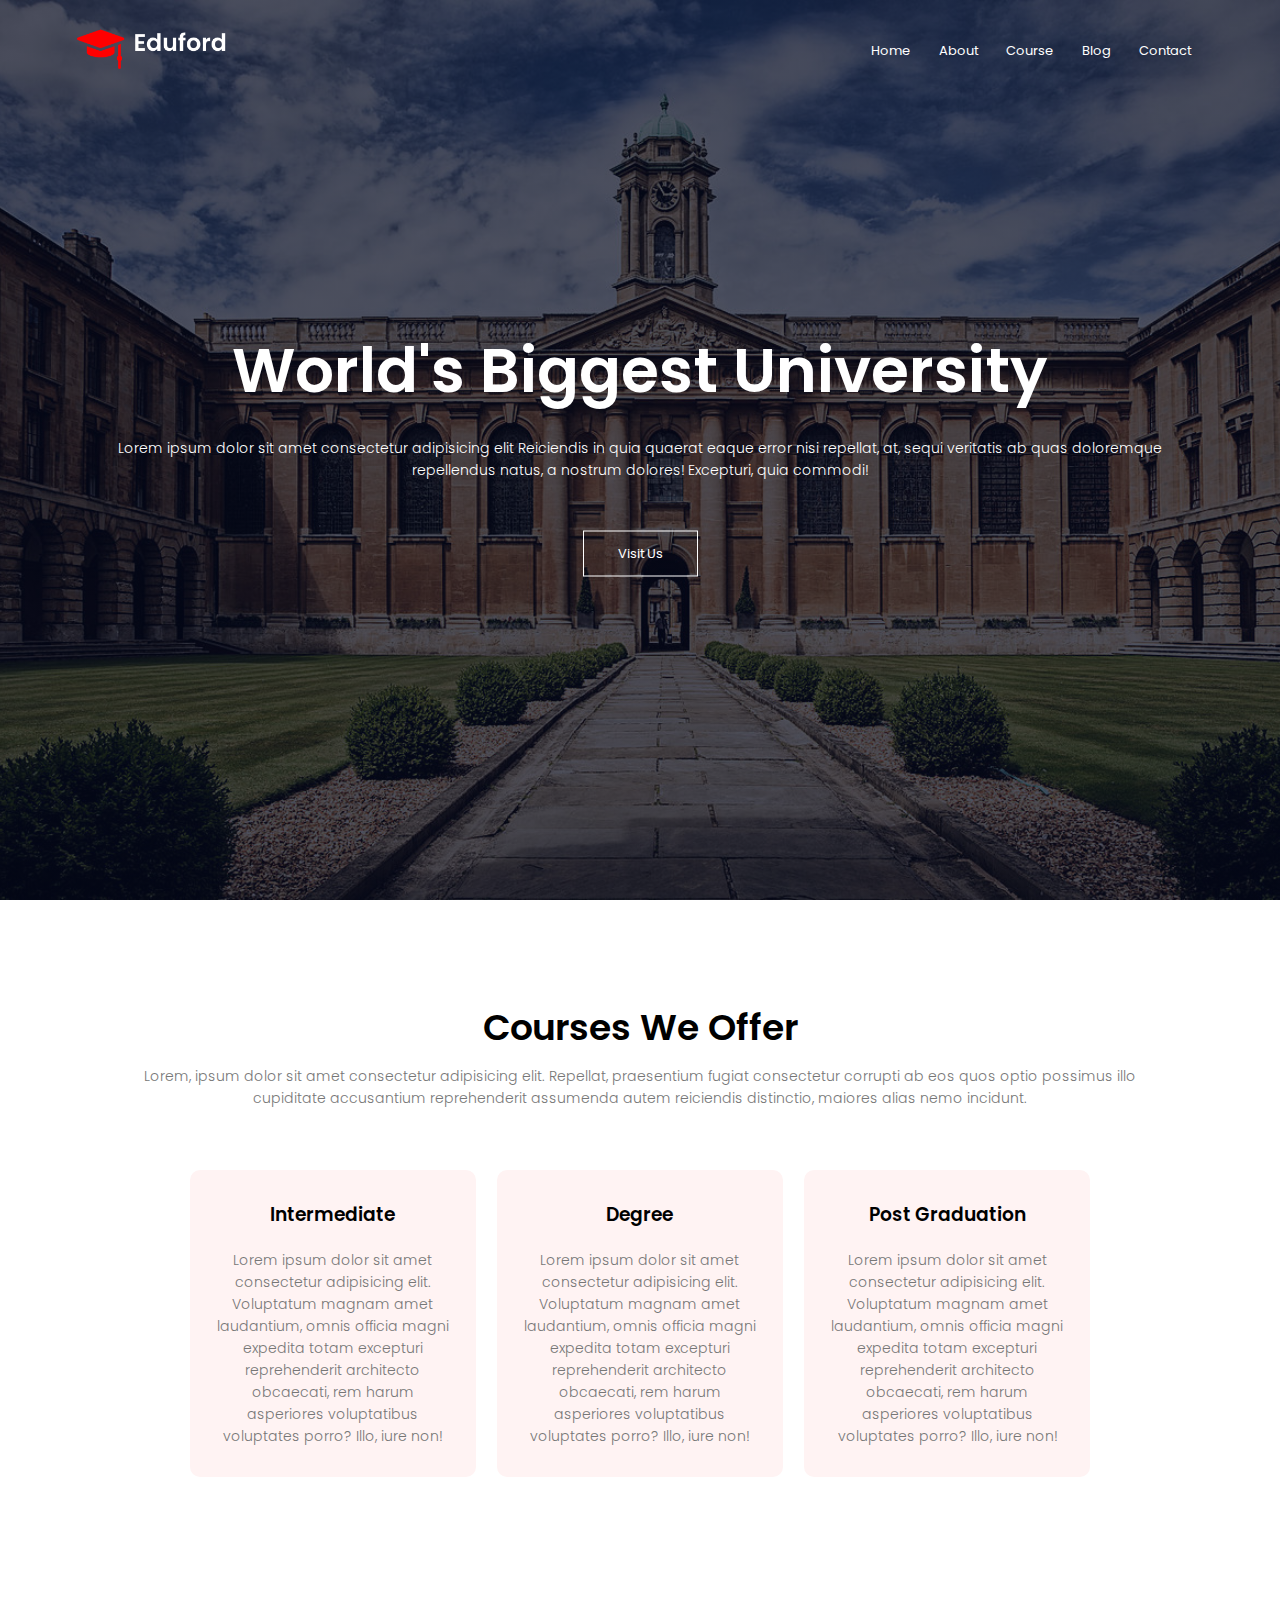
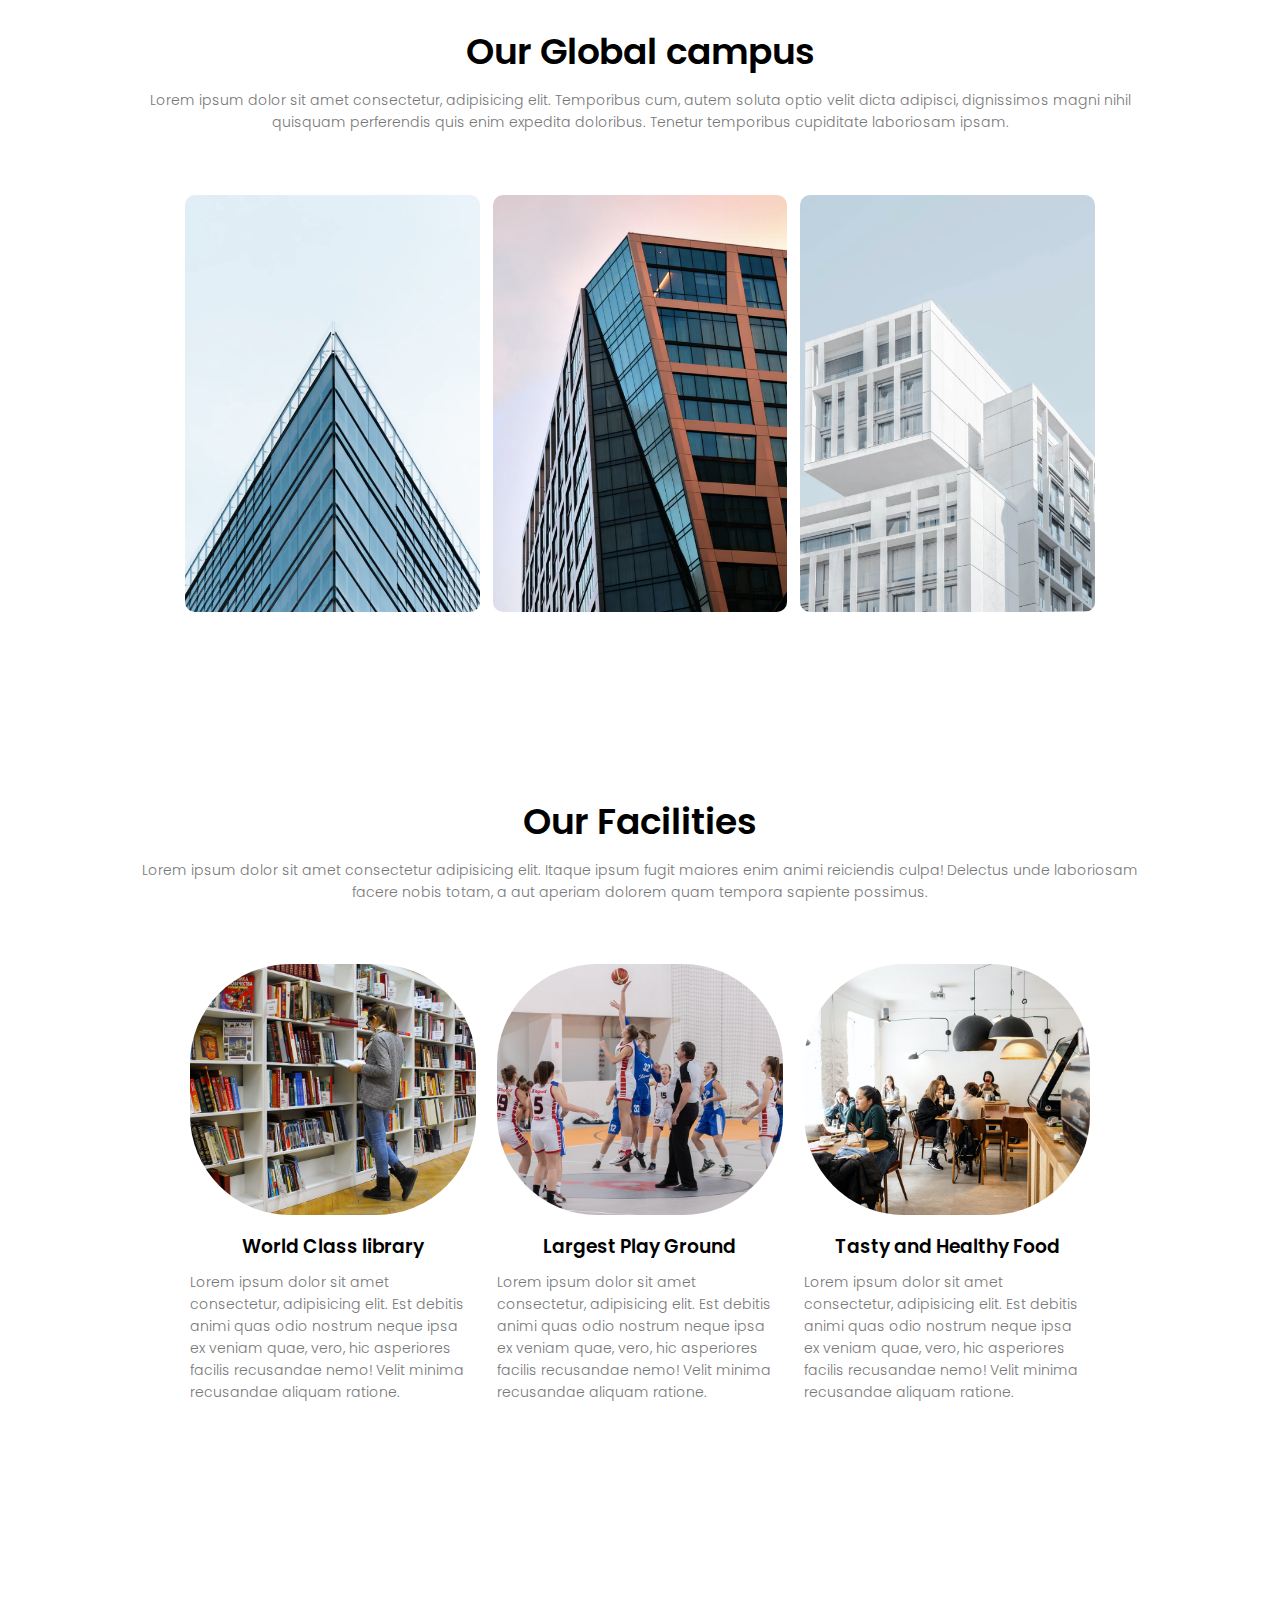
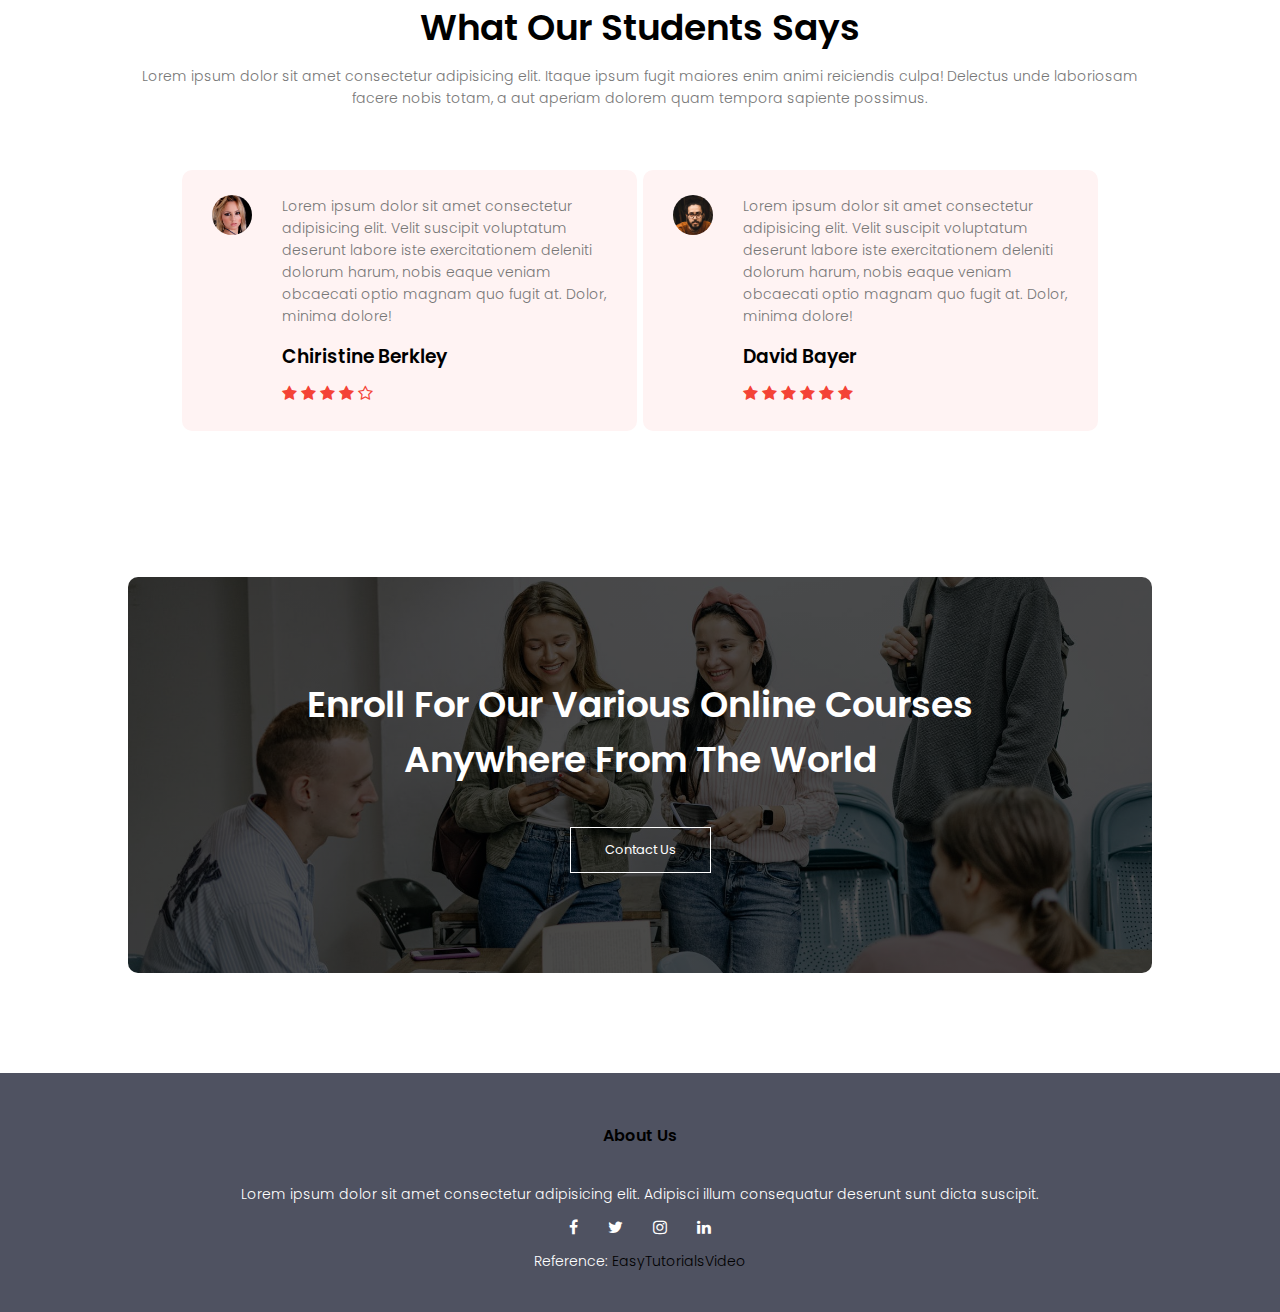
<file: index.html>
<!DOCTYPE html>
<html lang="en">
<head>
    <meta charset="UTF-8">
    <meta http-equiv="X-UA-Compatible" content="IE=edge">
    <meta name="viewport" content="width=device-width, initial-scale=1.0">
    <title>University Website Design</title>
    <link rel="stylesheet" href="style.css">
    <link  rel="preconnect" href="https://fonts.googleapis.com">
<link rel="preconnect" href="https://fonts.gstatic.com" crossorigin>
<link href="https://fonts.googleapis.com/css2?family=Poppins:wght@100;200;300;400;600;700&display=swap" rel="stylesheet">
<link rel="stylesheet" href="https://stackpath.bootstrapcdn.com/font-awesome/4.7.0/css/font-awesome.min.css">
</head>
<body>
    <section class="header">
        <nav>
            <a href="index.html"><img src="eduford_img/logo.png" alt="logo "></a>
            <div class="nav-links" id="navLinks">
                <i class="fa fa-times" onclick="hideMenu()" ></i>
               <ul>
                   <li><a href="#">Home</a></li>
                   <li><a href="about.html">About</a></li>
                   <li><a href="course.html">Course</a></li>
                   <li><a href="">Blog</a></li>
                   <li><a href="">Contact</a></li>
               </ul>
            </div>
            <i class="fa fa-bars" onclick="showMenu()"></i>
        </nav>
        <div class="text-box">
            <h1>World's Biggest University</h1>
            <p>Lorem ipsum dolor sit amet consectetur adipisicing elit Reiciendis in quia quaerat eaque error nisi repellat, at, sequi veritatis ab quas doloremque <br>repellendus natus, a nostrum dolores! Excepturi, quia commodi!</p>
            <a href="" class="hero-btn">Visit Us</a>
        </div>
    </section>

<!--Course-->
<section class="course">
    <h1>Courses We Offer</h1>
    <p>Lorem, ipsum dolor sit amet consectetur adipisicing elit. Repellat, praesentium fugiat consectetur corrupti ab eos quos optio possimus illo cupiditate accusantium reprehenderit assumenda autem reiciendis distinctio, maiores alias nemo incidunt.</p>
    <div class="row">
        <div class="course-col">
            <h3>Intermediate</h3>
            <p>Lorem ipsum dolor sit amet consectetur adipisicing elit. Voluptatum magnam amet laudantium, omnis officia magni expedita totam excepturi reprehenderit architecto obcaecati, rem harum asperiores voluptatibus voluptates porro? Illo, iure non!</p>
        </div>
        <div class="course-col">
            <h3>Degree</h3>
            <p>Lorem ipsum dolor sit amet consectetur adipisicing elit. Voluptatum magnam amet laudantium, omnis officia magni expedita totam excepturi reprehenderit architecto obcaecati, rem harum asperiores voluptatibus voluptates porro? Illo, iure non!</p>
        </div>
        <div class="course-col">
            <h3>Post Graduation</h3>
            <p>Lorem ipsum dolor sit amet consectetur adipisicing elit. Voluptatum magnam amet laudantium, omnis officia magni expedita totam excepturi reprehenderit architecto obcaecati, rem harum asperiores voluptatibus voluptates porro? Illo, iure non!</p>
        </div>
    </div>
</section>
<!-- campus-->

<section class="campus">
    <h1>Our Global campus</h1>
    <p>Lorem ipsum dolor sit amet consectetur, adipisicing elit. Temporibus cum, autem soluta optio velit dicta adipisci, dignissimos magni nihil quisquam perferendis quis enim expedita doloribus. Tenetur temporibus cupiditate laboriosam ipsam.</p>
    <div class="row">
        <div class="campus-col">
            <img src="eduford_img/london.png" alt="london tall buildings">
            <div class="layer">
                <h3>london</h3>
            </div>
        </div>
        <div class="campus-col">
            <img src="eduford_img/newyork.png" alt=" tall buildings">
            <div class="layer">
                <h3>NEW YORK</h3>
            </div>
        </div>
        <div class="campus-col">
            <img src="eduford_img/washington.png" alt=" tall buildings">
            <div class="layer">
                <h3>WASHINGTON</h3>
            </div>
        </div>
    </div>
</section>


<!-- Facilities-->
<section class="facilities">
   <h1>Our Facilities</h1>
   <p>Lorem ipsum dolor sit amet consectetur adipisicing elit. Itaque ipsum fugit maiores enim animi reiciendis culpa! Delectus unde laboriosam facere nobis totam, a aut aperiam dolorem quam tempora sapiente possimus.</p>
   <div class="row">
       <div class="facilities-col">
           <img src="eduford_img/library.png" alt="library">
           <h3>World Class library</h3>
           <p>Lorem ipsum dolor sit amet consectetur, adipisicing elit. Est debitis animi quas odio nostrum neque ipsa ex veniam quae, vero, hic asperiores facilis recusandae nemo! Velit minima recusandae aliquam ratione.</p>
       </div>
       <div class="facilities-col">
        <img src="eduford_img/basketball.png" alt="library">
        <h3>Largest Play Ground</h3>
        <p>Lorem ipsum dolor sit amet consectetur, adipisicing elit. Est debitis animi quas odio nostrum neque ipsa ex veniam quae, vero, hic asperiores facilis recusandae nemo! Velit minima recusandae aliquam ratione.</p>
    </div>
    <div class="facilities-col">
        <img src="eduford_img/cafeteria.png" alt="library">
        <h3>Tasty and Healthy Food</h3>
        <p>Lorem ipsum dolor sit amet consectetur, adipisicing elit. Est debitis animi quas odio nostrum neque ipsa ex veniam quae, vero, hic asperiores facilis recusandae nemo! Velit minima recusandae aliquam ratione.</p>
    </div>
   </div>
</section>

<!-- testimonials-->
<section class="testimonials">
    <h1>What Our Students Says</h1>
    <p>Lorem ipsum dolor sit amet consectetur adipisicing elit. Itaque ipsum fugit maiores enim animi reiciendis culpa! Delectus unde laboriosam facere nobis totam, a aut aperiam dolorem quam tempora sapiente possimus.</p>
    <div class="row">
        <div class="testimonial-col">
            <img src="eduford_img/user1.jpg" alt="Student 1">
            <div><p>Lorem ipsum dolor sit amet consectetur adipisicing elit. Velit suscipit voluptatum deserunt labore iste exercitationem deleniti dolorum harum, nobis eaque veniam obcaecati optio magnam quo fugit at. Dolor, minima dolore!</p>
            <h3>Chiristine Berkley</h3>
            <i class="fa fa-star" ></i>
            <i class="fa fa-star" ></i>
            <i class="fa fa-star" ></i>
            <i class="fa fa-star" ></i>
            <i class="fa fa-star-o" aria-hidden="true"></i>
        </div>
        </div>
        <div class="testimonial-col">
            <img src="eduford_img/user2.jpg" alt="Student 1">
            <div><p>Lorem ipsum dolor sit amet consectetur adipisicing elit. Velit suscipit voluptatum deserunt labore iste exercitationem deleniti dolorum harum, nobis eaque veniam obcaecati optio magnam quo fugit at. Dolor, minima dolore!</p>
            <h3>David Bayer</h3>
            <i class="fa fa-star" ></i>
            <i class="fa fa-star" ></i>
            <i class="fa fa-star" ></i>
            <i class="fa fa-star" ></i>
            <i class="fa fa-star" ></i>
            <i class="fa fa-star" ></i>
        </div>
        </div>
    </div>
</section>

<!-- Call to Action-->
<section class="cta">
    <h1>Enroll For Our Various Online Courses<br>
         Anywhere From The World</h1>
    <a href="contact.html" class="hero-btn">Contact Us</a>
</section>
<!--footer-->
<section class="footer">
    <h4>About Us</h4>
    <p>Lorem ipsum dolor sit amet consectetur adipisicing elit. Adipisci illum consequatur deserunt sunt dicta suscipit.</p>
    <div class="icon">
        <i class="fa fa-facebook" ></i>
        <i class="fa fa-twitter" ></i>
        <i class="fa fa-instagram" ></i>
        <i class="fa fa-linkedin" ></i>
        
    </div>
    <p>Reference: <a href="https://www.youtube.com/c/EasyTutorialsVideo">EasyTutorialsVideo</a></p>

</section>
<!--JavaScript toggle menu-->
<script>
    var navLinks = document.getElementById("navLinks");
    function showMenu(){
        navLinks.style.right= "0";
    }
    function hideMenu(){
        navLinks.style.right= "-200px";
    }
    console.log('hello world')
</script>







</body>
</html>
</file>
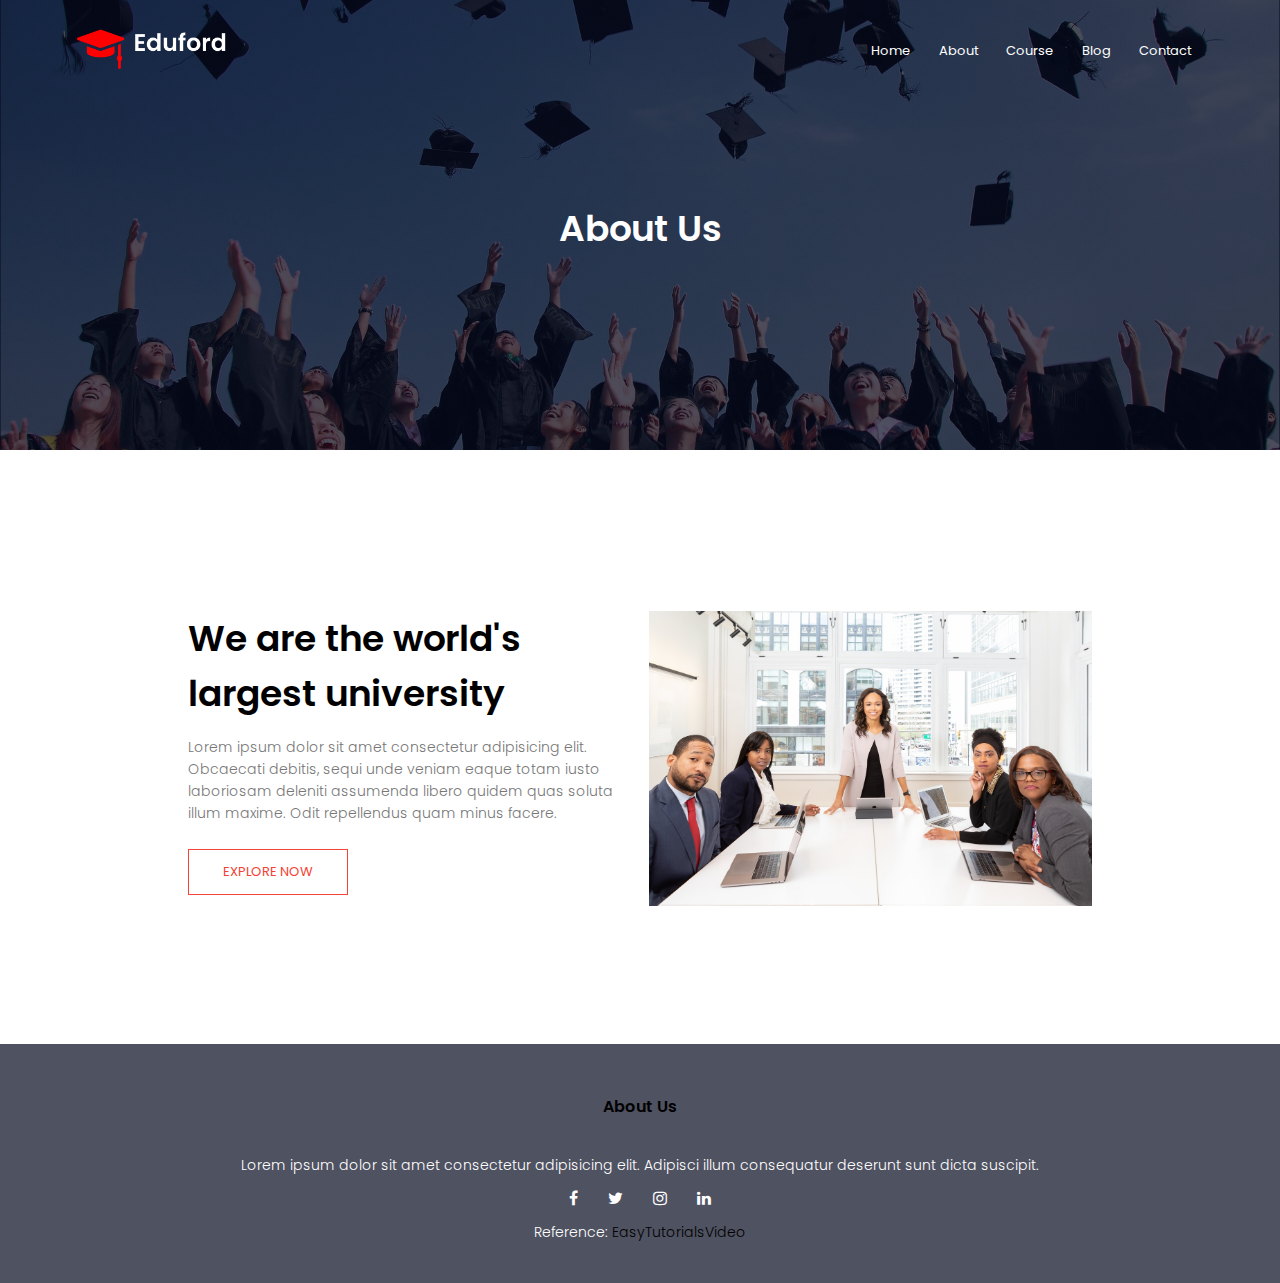
<file: about.html>
<!DOCTYPE html>
<html lang="en">
<head>
    <meta charset="UTF-8">
    <meta http-equiv="X-UA-Compatible" content="IE=edge">
    <meta name="viewport" content="width=device-width, initial-scale=1.0">
    <title>University Website Design</title>
    <link rel="stylesheet" href="style.css">
    <link  rel="preconnect" href="https://fonts.googleapis.com">
<link rel="preconnect" href="https://fonts.gstatic.com" crossorigin>
<link href="https://fonts.googleapis.com/css2?family=Poppins:wght@100;200;300;400;600;700&display=swap" rel="stylesheet">
<link rel="stylesheet" href="https://stackpath.bootstrapcdn.com/font-awesome/4.7.0/css/font-awesome.min.css">
</head>
<body>
    <section class="sub-header">
        <nav>
            <a href="index.html"><img src="eduford_img/logo.png" alt="logo "></a>
            <div class="nav-links" id="navLinks">
                <i class="fa fa-times" onclick="hideMenu()" ></i>
               <ul>
                   <li><a href="index.html">Home</a></li>
                   <li><a href="#">About</a></li>
                   <li><a href="course.html">Course</a></li>
                   <li><a href="blog.html">Blog</a></li>
                   <li><a href="contact.html">Contact</a></li>
               </ul>
            </div>
            <i class="fa fa-bars" onclick="showMenu()"></i>
        </nav>
        <h1>About Us</h1>
    </section>


    <!-- about us content -->

    <section class="about-us">

        <div class="row">
            <div class="about-col">
                <h1>We are the world's largest university</h1>
                <p>Lorem ipsum dolor sit amet consectetur adipisicing elit. Obcaecati debitis, sequi unde veniam eaque totam iusto laboriosam deleniti assumenda libero quidem quas soluta illum maxime. Odit repellendus quam minus facere.</p>
                <a href="" class="hero-btn red-btn">EXPLORE NOW</a>
            </div>
            <div class="about-col">
                <img src="eduford_img/about.jpg" alt="">
            </div>

        </div>

    </section>



<!--footer-->
<section class="footer">
    <h4>About Us</h4>
    <p>Lorem ipsum dolor sit amet consectetur adipisicing elit. Adipisci illum consequatur deserunt sunt dicta suscipit.</p>
    <div class="icon">
        <i class="fa fa-facebook" ></i>
        <i class="fa fa-twitter" ></i>
        <i class="fa fa-instagram" ></i>
        <i class="fa fa-linkedin" ></i>
        
    </div>
    <p>Reference: <a href="https://www.youtube.com/c/EasyTutorialsVideo">EasyTutorialsVideo</a></p>

</section>
<!--JavaScript toggle menu-->
<script>
    var navLinks = document.getElementById("navLinks");
    function showMenu(){
        navLinks.style.right= "0";
    }
    function hideMenu(){
        navLinks.style.right= "-200px";
    }
</script>







</body>
</html>
</file>
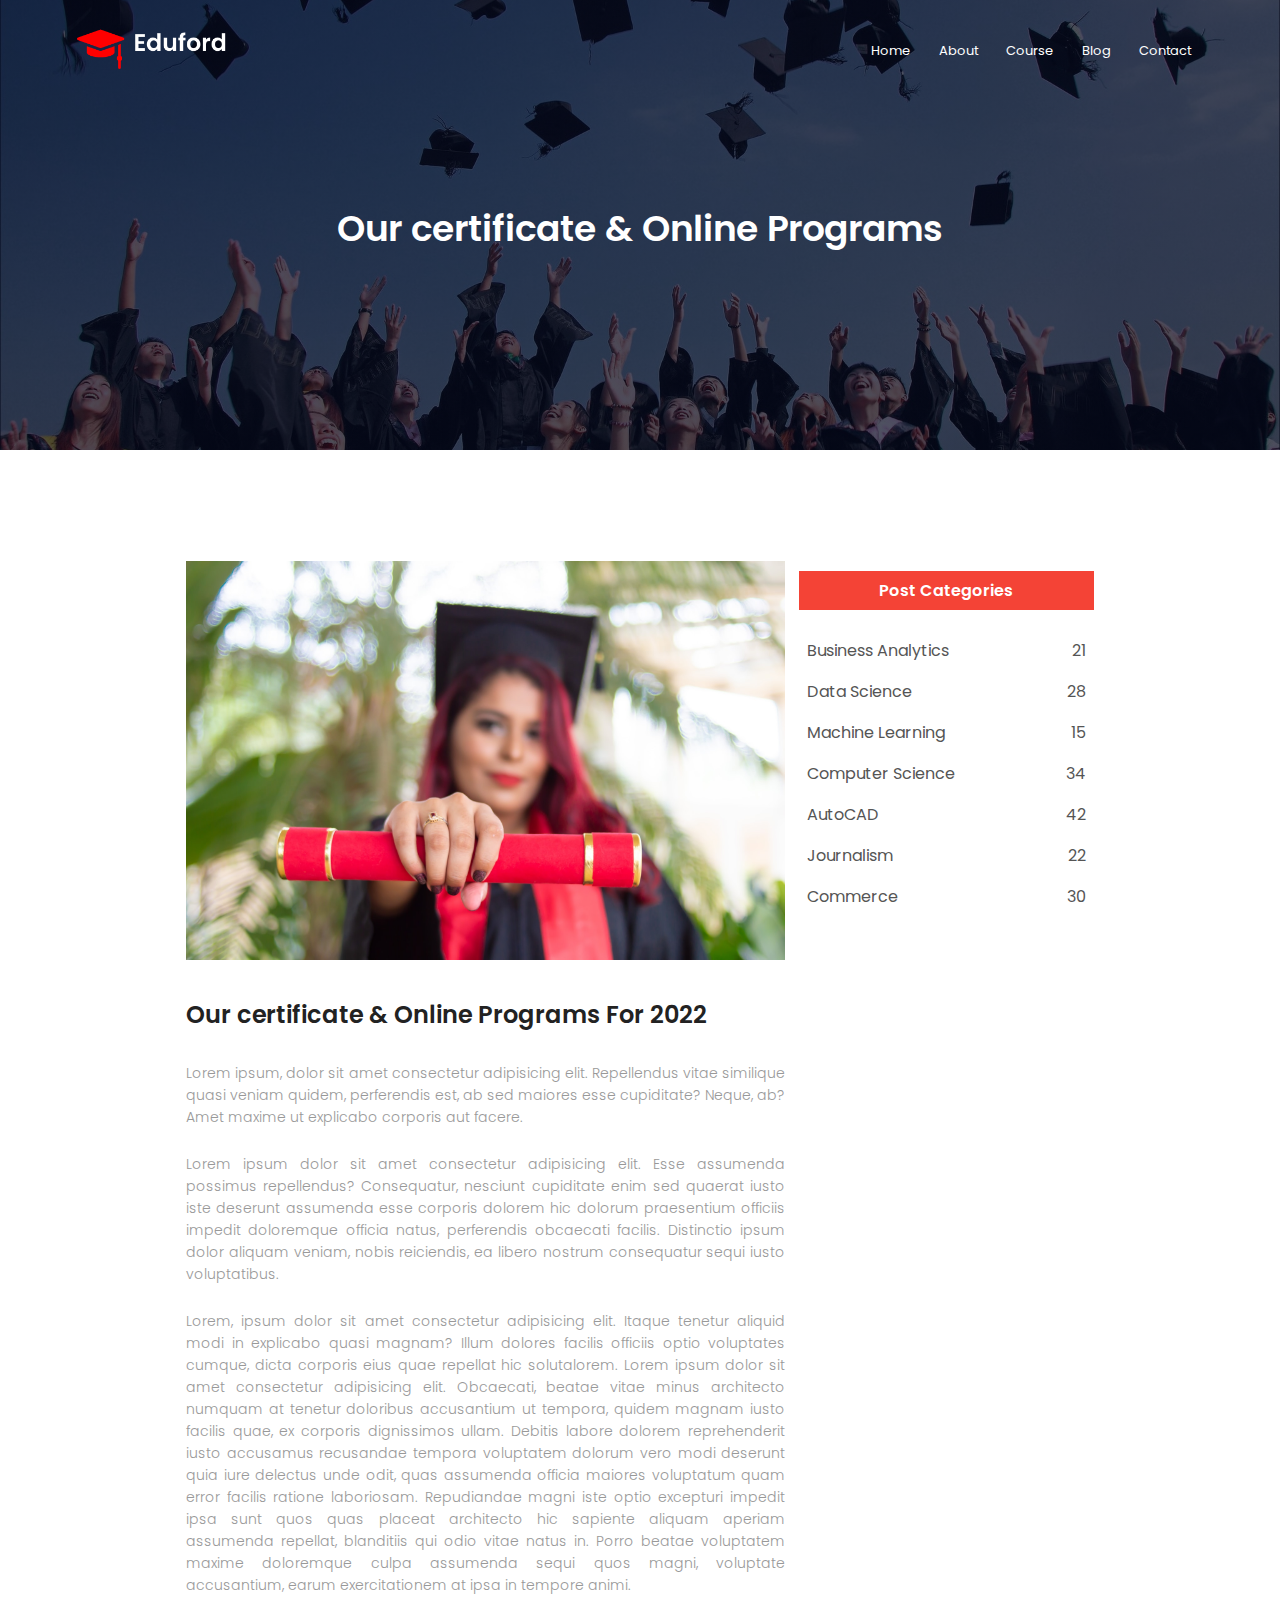
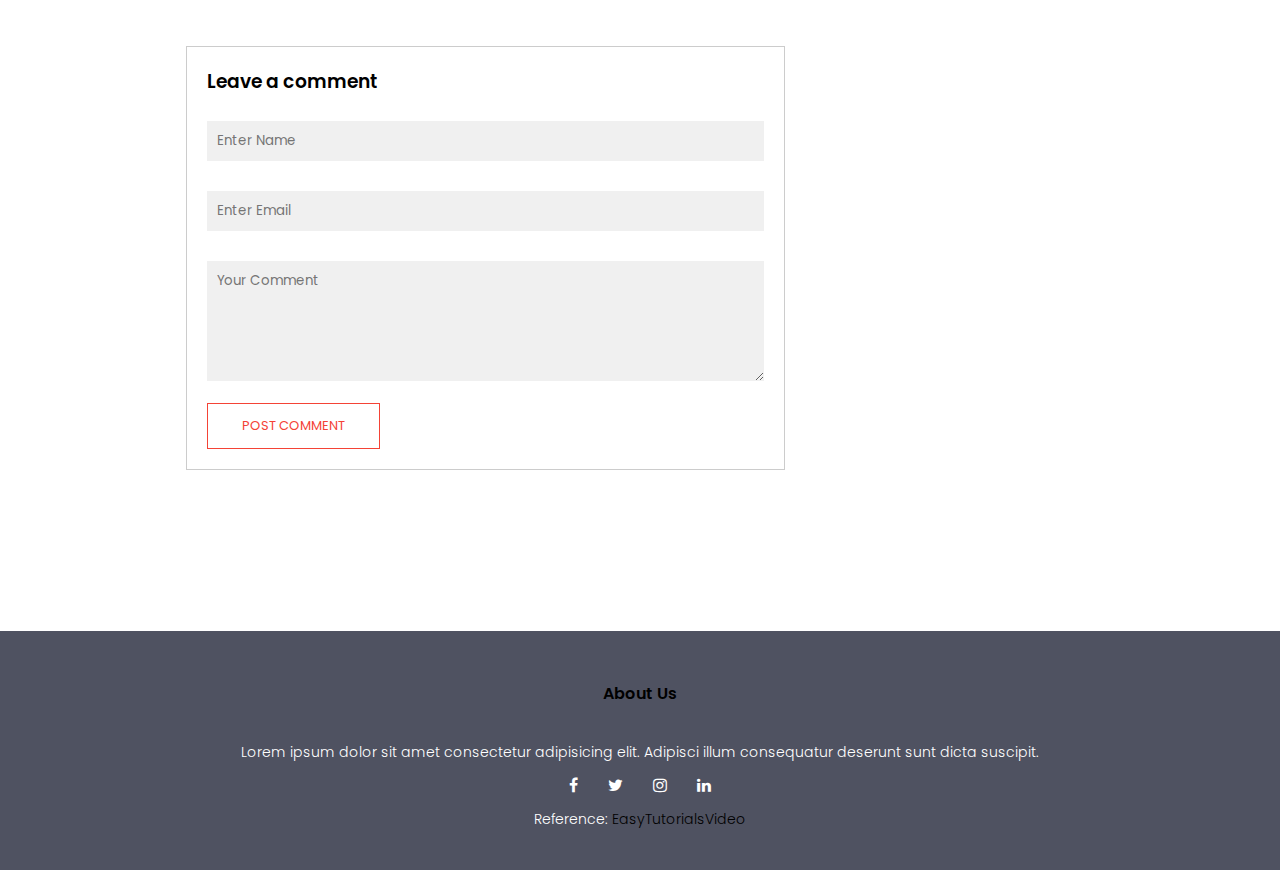
<file: blog.html>
<!DOCTYPE html>
<html lang="en">
<head>
    <meta charset="UTF-8">
    <meta http-equiv="X-UA-Compatible" content="IE=edge">
    <meta name="viewport" content="width=device-width, initial-scale=1.0">
    <title>University Website Design</title>
    <link rel="stylesheet" href="style.css">
    <link  rel="preconnect" href="https://fonts.googleapis.com">
<link rel="preconnect" href="https://fonts.gstatic.com" crossorigin>
<link href="https://fonts.googleapis.com/css2?family=Poppins:wght@100;200;300;400;600;700&display=swap" rel="stylesheet">
<link rel="stylesheet" href="https://stackpath.bootstrapcdn.com/font-awesome/4.7.0/css/font-awesome.min.css">
</head>
<body>
    <section class="sub-header">
        <nav>
            <a href="index.html"><img src="eduford_img/logo.png" alt="logo "></a>
            <div class="nav-links" id="navLinks">
                <i class="fa fa-times" onclick="hideMenu()" ></i>
               <ul>
                   <li><a href="index.html">Home</a></li>
                   <li><a href="about.html">About</a></li>
                   <li><a href="course.html">Course</a></li>
                   <li><a href="#">Blog</a></li>
                   <li><a href="contact.html">Contact</a></li>
               </ul>
            </div>
            <i class="fa fa-bars" onclick="showMenu()"></i>
        </nav>
        <h1>Our certificate & Online Programs</h1>
    </section>
   
    <!-- blog page content -->
    <section class="blog-content">
        <div class="row">
            <div class="blog-left">
            <img src="eduford_img/certificate.jpg" alt="">
            <h2>Our certificate & Online Programs For 2022
            </h2>
            <p>Lorem ipsum, dolor sit amet consectetur adipisicing elit. Repellendus vitae similique quasi veniam quidem, perferendis est, ab sed maiores esse cupiditate? Neque, ab? Amet maxime ut explicabo corporis aut facere.</p>
            <br>
            <p>Lorem ipsum dolor sit amet consectetur adipisicing elit. Esse assumenda possimus repellendus? Consequatur, nesciunt cupiditate enim sed quaerat iusto iste deserunt assumenda esse corporis dolorem hic dolorum praesentium officiis impedit doloremque officia natus, perferendis obcaecati facilis. Distinctio ipsum dolor aliquam veniam, nobis reiciendis, ea libero nostrum consequatur sequi iusto voluptatibus.</p>
            <br>
            <p>Lorem, ipsum dolor sit amet consectetur adipisicing elit. Itaque tenetur aliquid modi in explicabo quasi magnam? Illum dolores facilis officiis optio voluptates cumque, dicta corporis eius quae repellat hic solutalorem. Lorem ipsum dolor sit amet consectetur adipisicing elit. Obcaecati, beatae vitae minus architecto numquam at tenetur doloribus accusantium ut tempora, quidem magnam iusto facilis quae, ex corporis dignissimos ullam. Debitis labore dolorem reprehenderit iusto accusamus recusandae tempora voluptatem dolorum vero modi deserunt quia iure delectus unde odit, quas assumenda officia maiores voluptatum quam error facilis ratione laboriosam. Repudiandae magni iste optio excepturi impedit ipsa sunt quos quas placeat architecto hic sapiente aliquam aperiam assumenda repellat, blanditiis qui odio vitae natus in. Porro beatae voluptatem maxime doloremque culpa assumenda sequi quos magni, voluptate accusantium, earum exercitationem at ipsa in tempore animi.</p>
            

            <div class="comment-box">
                <h3>Leave a comment</h3>

                <form action="" class="comment-form">
                    <input type="text" placeholder="Enter Name">
                    <input type="email" placeholder="Enter Email">
                    <textarea name="" id="" cols="30" rows="5" placeholder="Your Comment"></textarea>
                    <button type="submit" class="hero-btn red-btn">POST COMMENT </button>

                </form>
            </div>
        </div>
        <div class="blog-right">
            <h3>Post Categories</h3>
            <div>
                <span>Business Analytics</span>
                <span>21</span>
            </div>
            <div>
                <span>Data Science</span>
                <span>28</span>
            </div>
            <div>
                <span>Machine Learning</span>
                <span>15</span>
            </div>
            <div>
                <span>Computer Science</span>
                <span>34</span>
            </div>
            <div>
                <span>AutoCAD</span>
                <span>42</span>
            </div>
            <div>
                <span>Journalism</span>
                <span>22</span>
            </div>
            <div>
                <span>Commerce</span>
                <span>30</span>
            </div>
        </div>

    </div>
    </section>


<!--footer-->
<section class="footer">
    <h4>About Us</h4>
    <p>Lorem ipsum dolor sit amet consectetur adipisicing elit. Adipisci illum consequatur deserunt sunt dicta suscipit.</p>
    <div class="icon">
        <i class="fa fa-facebook" ></i>
        <i class="fa fa-twitter" ></i>
        <i class="fa fa-instagram" ></i>
        <i class="fa fa-linkedin" ></i>
        
    </div>
    <p>Reference: <a href="https://www.youtube.com/c/EasyTutorialsVideo">EasyTutorialsVideo</a></p>

</section>
<!--JavaScript toggle menu-->
<script>
    var navLinks = document.getElementById("navLinks");
    function showMenu(){
        navLinks.style.right= "0";
    }
    function hideMenu(){
        navLinks.style.right= "-200px";
    }
</script>







</body>
</html>
</file>
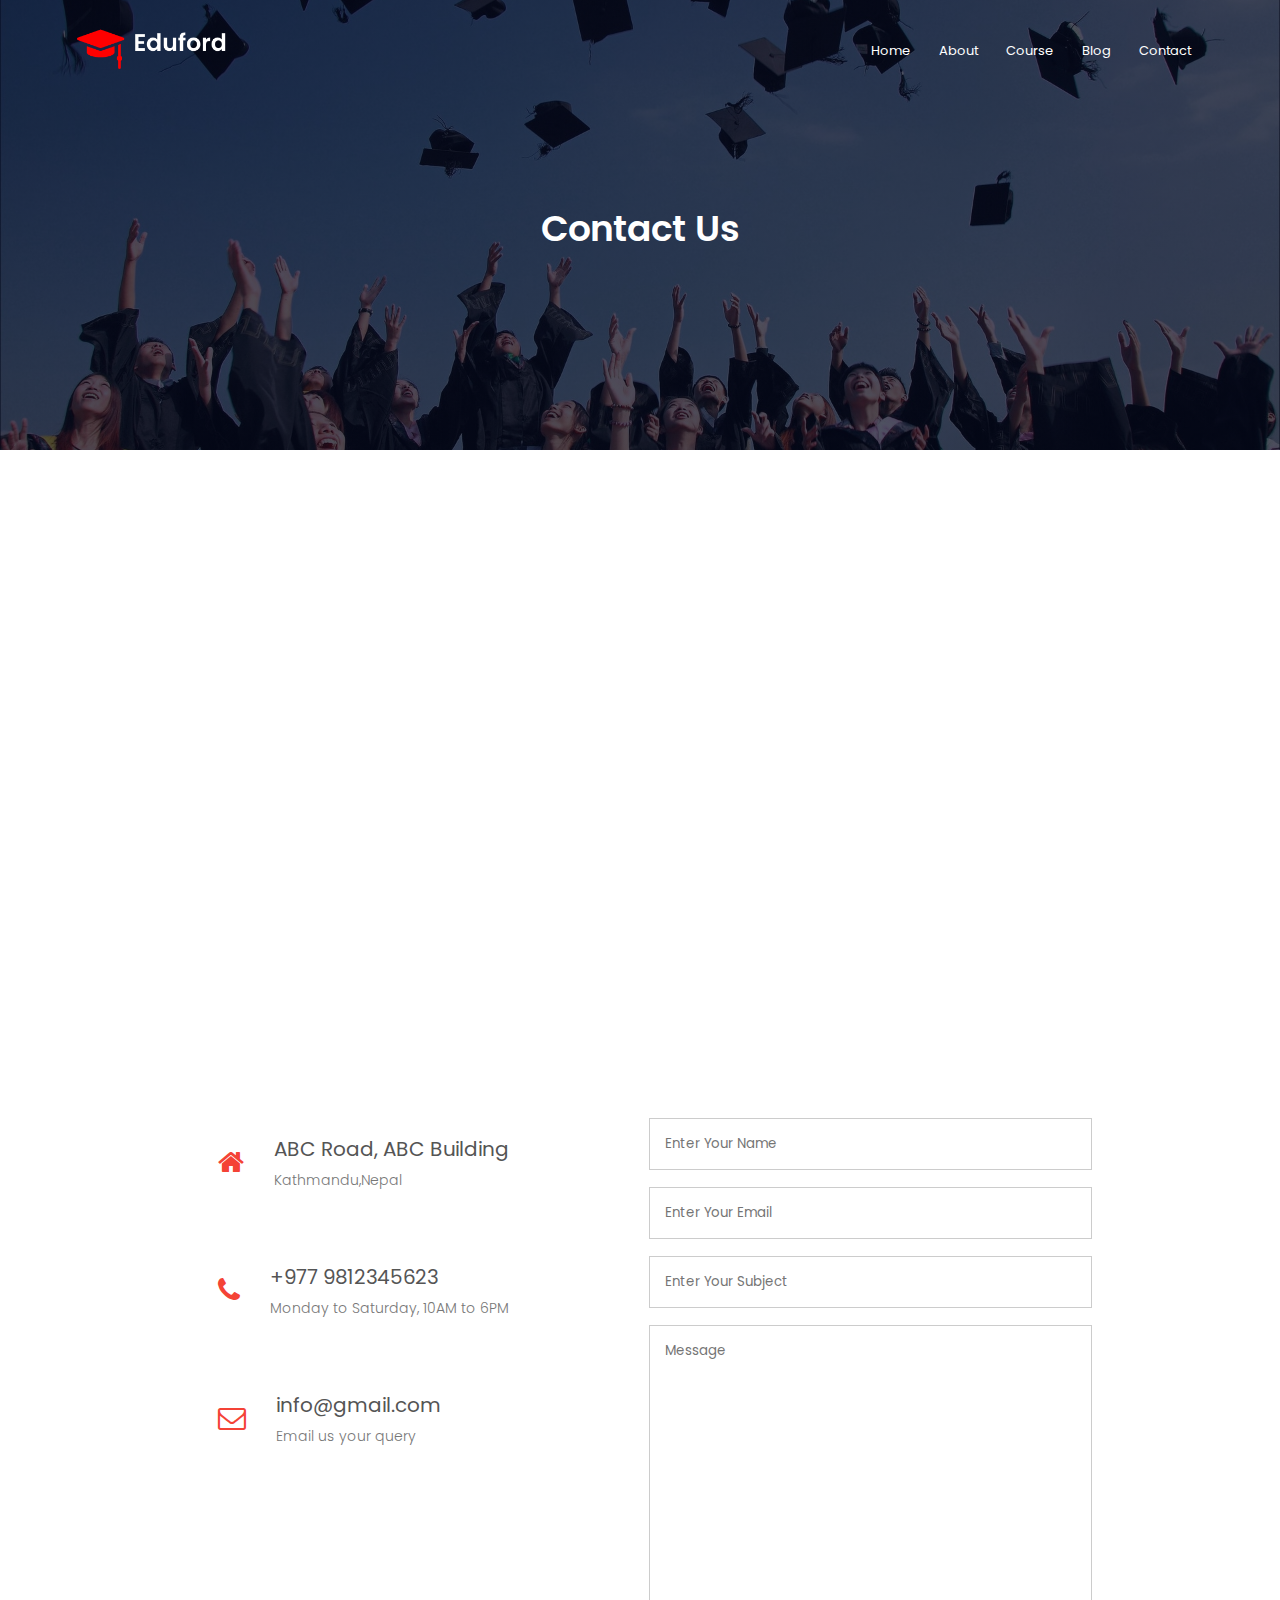
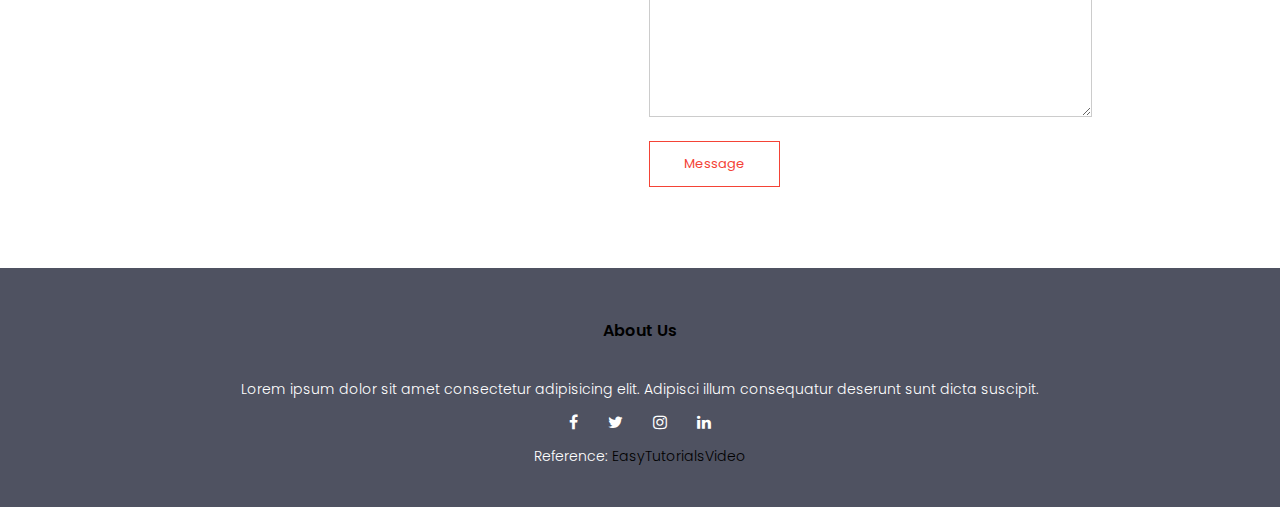
<file: contact.html>
<!DOCTYPE html>
<html lang="en">
<head>
    <meta charset="UTF-8">
    <meta http-equiv="X-UA-Compatible" content="IE=edge">
    <meta name="viewport" content="width=device-width, initial-scale=1.0">
    <title>University Website Design</title>
    <link rel="stylesheet" href="style.css">
    <link  rel="preconnect" href="https://fonts.googleapis.com">
<link rel="preconnect" href="https://fonts.gstatic.com" crossorigin>
<link href="https://fonts.googleapis.com/css2?family=Poppins:wght@100;200;300;400;600;700&display=swap" rel="stylesheet">
<link rel="stylesheet" href="https://stackpath.bootstrapcdn.com/font-awesome/4.7.0/css/font-awesome.min.css">
</head>
<body>
    <section class="sub-header">
        <nav>
            <a href="index.html"><img src="eduford_img/logo.png" alt="logo "></a>
            <div class="nav-links" id="navLinks">
                <i class="fa fa-times" onclick="hideMenu()" ></i>
               <ul>
                   <li><a href="index.html">Home</a></li>
                   <li><a href="about.html">About</a></li>
                   <li><a href="course.html">Course</a></li>
                   <li><a href="blog.html">Blog</a></li>
                   <li><a href="#">Contact</a></li>
               </ul>
            </div>
            <i class="fa fa-bars" onclick="showMenu()"></i>
        </nav>
        <h1>Contact Us</h1>
    </section>
<!-- contact us -->

<section class="location">
    <iframe src="https://www.google.com/maps/embed?pb=!1m18!1m12!1m3!1d56516.31625952065!2d85.29111317154917!3d27.708955944391366!2m3!1f0!2f0!3f0!3m2!1i1024!2i768!4f13.1!3m3!1m2!1s0x39eb198a307baabf%3A0xb5137c1bf18db1ea!2sKathmandu%2044600!5e0!3m2!1sen!2snp!4v1643818110007!5m2!1sen!2snp" width="600" height="450" style="border:0;" allowfullscreen="" loading="lazy"></iframe>
</section>
    
<section class="contact-us">
    <div class="row">
        <div class="contact-col">
            <div>
                <i class="fa fa-home" ></i> 
                <span> <h5>ABC Road, ABC Building</h5>
                    <p>Kathmandu,Nepal</p>
                </span>
            </div>
            <div> <i class="fa fa-phone" ></i> 
            <span><h5>+977 9812345623</h5>
                <p>Monday to Saturday, 10AM to 6PM</p>
            </span>
            </div>
            <div>
            <i class="fa fa-envelope-o" ></i> 
            <span>
            <h5>info@gmail.com</h5>
            <p>Email us your query</p>
        </span>
        </div>
    </div>
        <div class="contact-col">
           <form action="form-handler.php" method="post">
               <input type="text" name="name" placeholder="Enter Your Name" required>
               <input type="email" name="email" placeholder="Enter Your Email" required>
               <input type="text" name="subject" placeholder="Enter Your Subject" required>
               <textarea name="message" id="" cols="30" rows="18" placeholder="Message"></textarea>
             <button type="submit" class="hero-btn red-btn">Message

             </button>
           </form>
        </div>
        
    </div>
</section>


<!--footer-->
<section class="footer">
    <h4>About Us</h4>
    <p>Lorem ipsum dolor sit amet consectetur adipisicing elit. Adipisci illum consequatur deserunt sunt dicta suscipit.</p>
    <div class="icon">
        <i class="fa fa-facebook" ></i>
        <i class="fa fa-twitter" ></i>
        <i class="fa fa-instagram" ></i>
        <i class="fa fa-linkedin" ></i>
        
    </div>
    <p>Reference: <a href="https://www.youtube.com/c/EasyTutorialsVideo">EasyTutorialsVideo</a></p>

</section>
<!--JavaScript toggle menu-->
<script>
    var navLinks = document.getElementById("navLinks");
    function showMenu(){
        navLinks.style.right= "0";
    }
    function hideMenu(){
        navLinks.style.right= "-200px";
    }
</script>







</body>
</html>
</file>
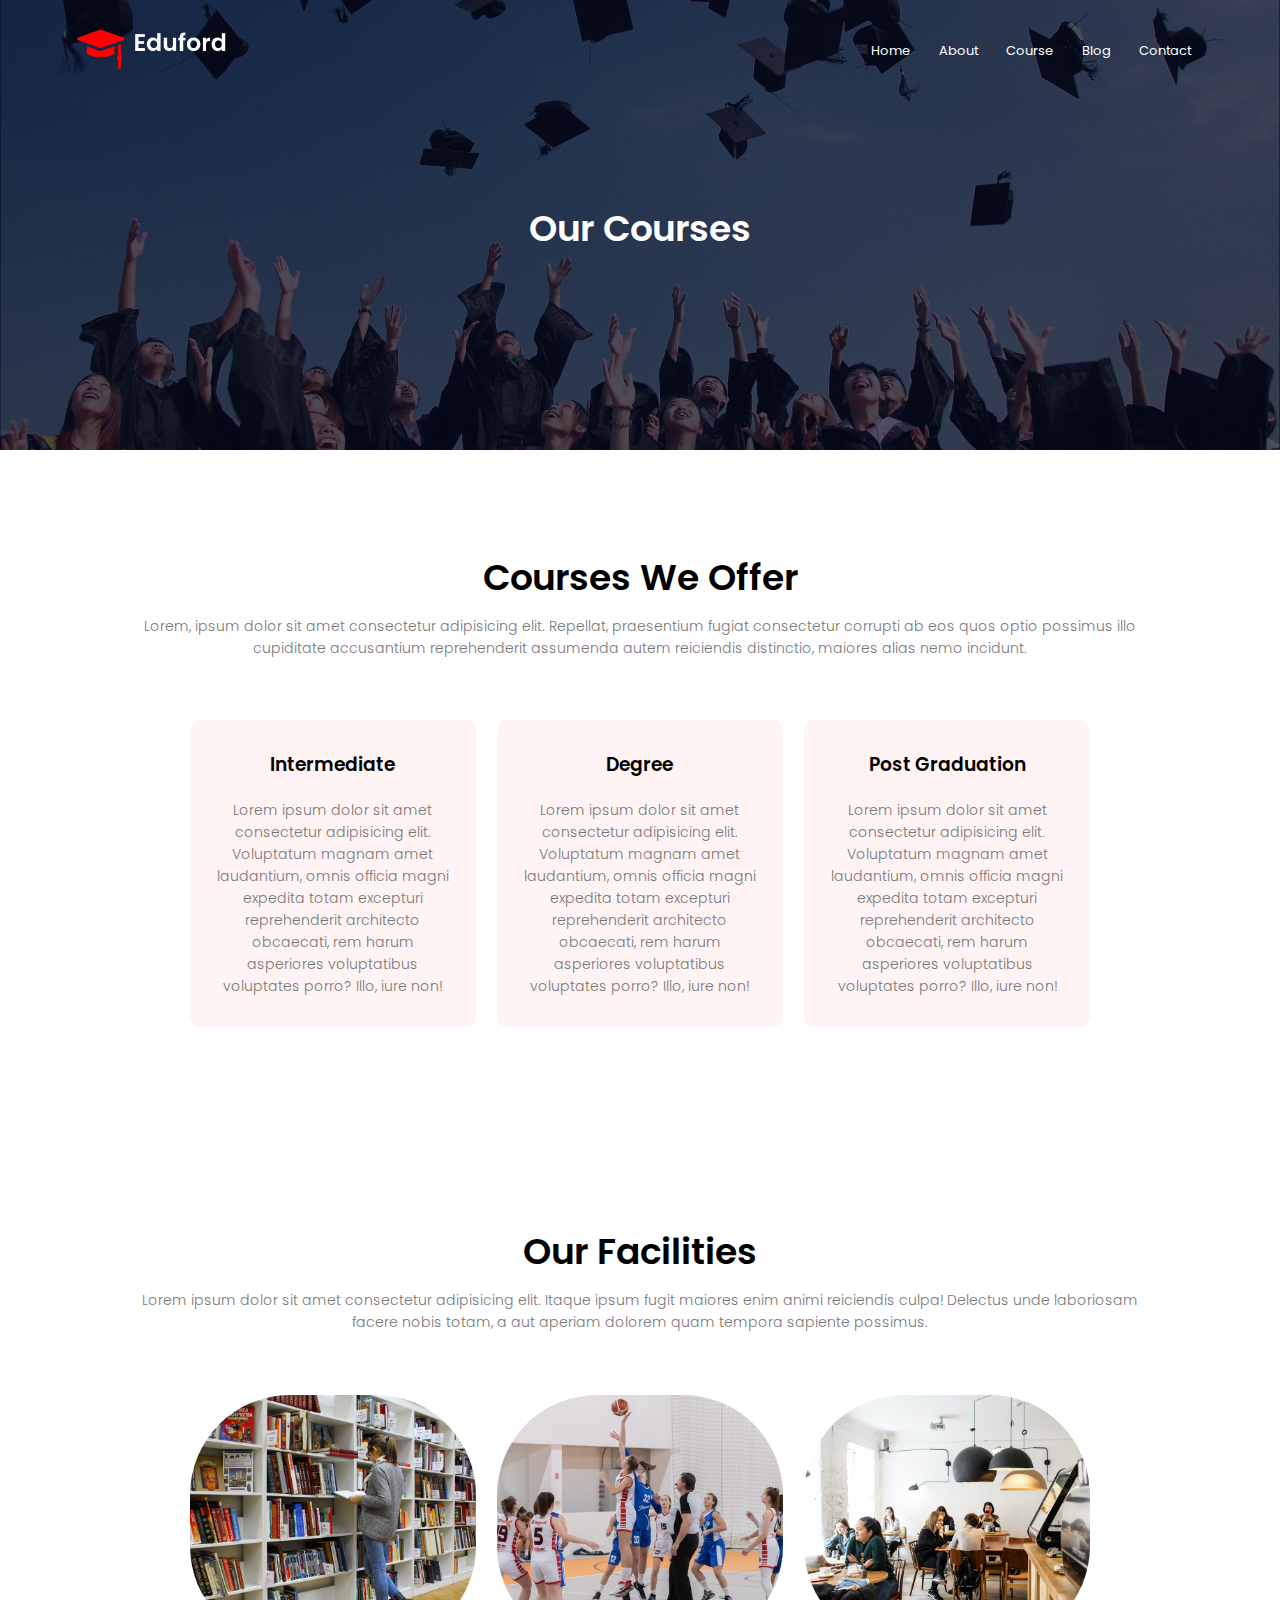
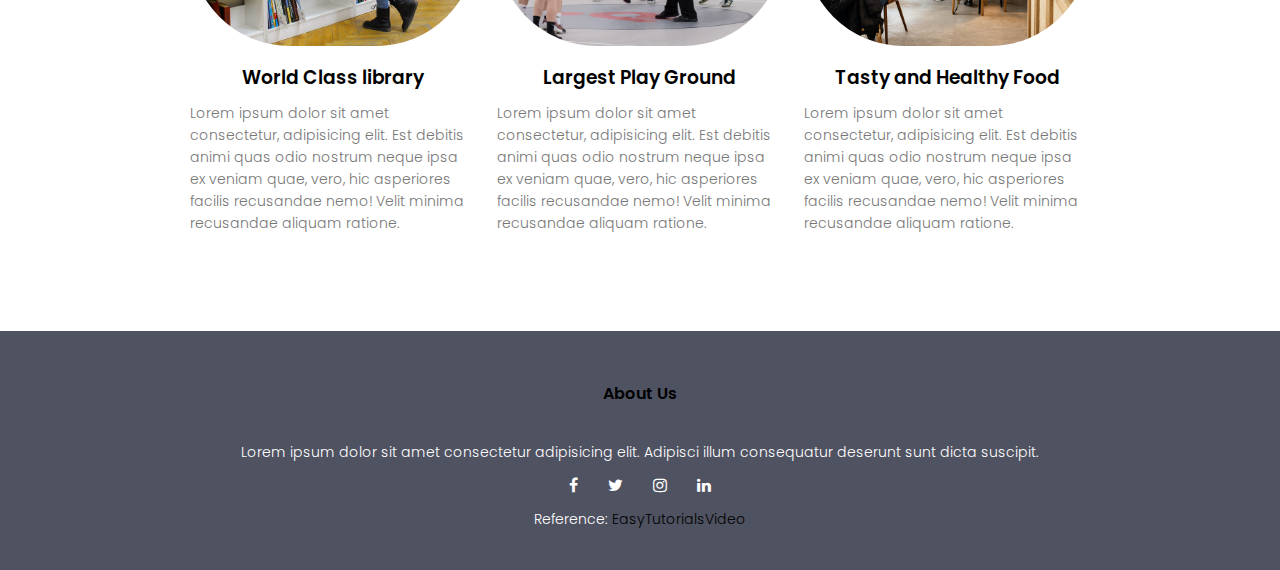
<file: course.html>
<!DOCTYPE html>
<html lang="en">
<head>
    <meta charset="UTF-8">
    <meta http-equiv="X-UA-Compatible" content="IE=edge">
    <meta name="viewport" content="width=device-width, initial-scale=1.0">
    <title>University Website Design</title>
    <link rel="stylesheet" href="style.css">
    <link  rel="preconnect" href="https://fonts.googleapis.com">
<link rel="preconnect" href="https://fonts.gstatic.com" crossorigin>
<link href="https://fonts.googleapis.com/css2?family=Poppins:wght@100;200;300;400;600;700&display=swap" rel="stylesheet">
<link rel="stylesheet" href="https://stackpath.bootstrapcdn.com/font-awesome/4.7.0/css/font-awesome.min.css">
</head>
<body>
    <section class="sub-header">
        <nav>
            <a href="index.html"><img src="eduford_img/logo.png" alt="logo "></a>
            <div class="nav-links" id="navLinks">
                <i class="fa fa-times" onclick="hideMenu()" ></i>
               <ul>
                   <li><a href="index.html">Home</a></li>
                   <li><a href="about.html">About</a></li>
                   <li><a href="#">Course</a></li>
                   <li><a href="blog.html">Blog</a></li>
                   <li><a href="contact.html">Contact</a></li>
               </ul>
            </div>
            <i class="fa fa-bars" onclick="showMenu()"></i>
        </nav>
        <h1>Our Courses</h1>
    </section>
    <!--Course-->
<section class="course">
    <h1>Courses We Offer</h1>
    <p>Lorem, ipsum dolor sit amet consectetur adipisicing elit. Repellat, praesentium fugiat consectetur corrupti ab eos quos optio possimus illo cupiditate accusantium reprehenderit assumenda autem reiciendis distinctio, maiores alias nemo incidunt.</p>
    <div class="row">
        <div class="course-col">
            <h3>Intermediate</h3>
            <p>Lorem ipsum dolor sit amet consectetur adipisicing elit. Voluptatum magnam amet laudantium, omnis officia magni expedita totam excepturi reprehenderit architecto obcaecati, rem harum asperiores voluptatibus voluptates porro? Illo, iure non!</p>
        </div>
        <div class="course-col">
            <h3>Degree</h3>
            <p>Lorem ipsum dolor sit amet consectetur adipisicing elit. Voluptatum magnam amet laudantium, omnis officia magni expedita totam excepturi reprehenderit architecto obcaecati, rem harum asperiores voluptatibus voluptates porro? Illo, iure non!</p>
        </div>
        <div class="course-col">
            <h3>Post Graduation</h3>
            <p>Lorem ipsum dolor sit amet consectetur adipisicing elit. Voluptatum magnam amet laudantium, omnis officia magni expedita totam excepturi reprehenderit architecto obcaecati, rem harum asperiores voluptatibus voluptates porro? Illo, iure non!</p>
        </div>
    </div>
</section>


<!-- Facilities-->
<section class="facilities">
    <h1>Our Facilities</h1>
    <p>Lorem ipsum dolor sit amet consectetur adipisicing elit. Itaque ipsum fugit maiores enim animi reiciendis culpa! Delectus unde laboriosam facere nobis totam, a aut aperiam dolorem quam tempora sapiente possimus.</p>
    <div class="row">
        <div class="facilities-col">
            <img src="eduford_img/library.png" alt="library">
            <h3>World Class library</h3>
            <p>Lorem ipsum dolor sit amet consectetur, adipisicing elit. Est debitis animi quas odio nostrum neque ipsa ex veniam quae, vero, hic asperiores facilis recusandae nemo! Velit minima recusandae aliquam ratione.</p>
        </div>
        <div class="facilities-col">
         <img src="eduford_img/basketball.png" alt="library">
         <h3>Largest Play Ground</h3>
         <p>Lorem ipsum dolor sit amet consectetur, adipisicing elit. Est debitis animi quas odio nostrum neque ipsa ex veniam quae, vero, hic asperiores facilis recusandae nemo! Velit minima recusandae aliquam ratione.</p>
     </div>
     <div class="facilities-col">
         <img src="eduford_img/cafeteria.png" alt="library">
         <h3>Tasty and Healthy Food</h3>
         <p>Lorem ipsum dolor sit amet consectetur, adipisicing elit. Est debitis animi quas odio nostrum neque ipsa ex veniam quae, vero, hic asperiores facilis recusandae nemo! Velit minima recusandae aliquam ratione.</p>
     </div>
    </div>
 </section>


   


<!--footer-->
<section class="footer">
    <h4>About Us</h4>
    <p>Lorem ipsum dolor sit amet consectetur adipisicing elit. Adipisci illum consequatur deserunt sunt dicta suscipit.</p>
    <div class="icon">
        <i class="fa fa-facebook" ></i>
        <i class="fa fa-twitter" ></i>
        <i class="fa fa-instagram" ></i>
        <i class="fa fa-linkedin" ></i>
        
    </div>
    <p>Reference: <a href="https://www.youtube.com/c/EasyTutorialsVideo">EasyTutorialsVideo</a></p>

</section>
<!--JavaScript toggle menu-->
<script>
    var navLinks = document.getElementById("navLinks");
    function showMenu(){
        navLinks.style.right= "0";
    }
    function hideMenu(){
        navLinks.style.right= "-200px";
    }
</script>







</body>
</html>
</file>
<file: style.css>
*{
    margin: 0;
    padding: 0;
    font-family: 'Poppins', sans-serif;
}
.header{
    min-height: 100vh;
    width:100%;
    background-image: linear-gradient(rgba(4,9,30,0.7),rgba(4,9,30,0.7)),url(eduford_img/universityimg.jpg);
    background-position: center;
    background-size: cover;
    position: relative;
}
nav{
    display: flex;
    padding: 2% 6%;
    justify-content: space-between;
    align-items: center;
    

}
nav img{
    width: 150px;

}
.nav-links{
    flex:1;
    text-align: right;
}

.nav-links ul li{
    list-style: none;
    display: inline-block;
    padding: 8px 12px;
    position: relative;
}
.nav-links ul li a{
    color: #fff;
    text-decoration: none;
    font-size: 13px;
}
.nav-links ul li::after{
    content: '';
    width: 0%;
    height: 2px;
    background: #f44336;
    display: block;
    margin: auto;
    transition:0.5s;
}
.nav-links ul li:hover::after{
width: 100%;
}
.text-box{
    width:90%;
    color: #fff;
    position: absolute;
    top: 50%;
    left: 50%;
    transform: translate(-50%,-50%);
    text-align: center;
}
.text-box h1{
    font-size: 62px;
}
.text-box p{
    margin: 10px 0 40px;
    font-size: 14px;
    color:#fff;
}
.hero-btn{
    display: inline-block;
    text-decoration: none;
    color: #fff;
    border: 1px solid #fff;
    padding: 12px 34px;
    font-size: 13px;
    background:transparent;
    position:relative;
    cursor: pointer;
}
.hero-btn:hover{
    border:1px solid #f44336;
    background:#f44336;
    transition: 1s ;
}
nav .fa{
    display:none;
}
@media(max-width:700px){
    html, body {
        overflow-x: hidden;
    }
.text-box h1{
    font-size: 20px;
}
.nav-links ul li{
    display: block;
}
.nav-links{
    position: fixed;
    background:#f44336;
    height: 100vh;
    width: 200px;
    top:0;
    right: -200px;
    text-align: left;
    z-index: 2;
        transition: 1s;
}
nav .fa{
    display: block;
    color:#fff;
    margin: 10px;
    font-size: 22px;
    cursor: pointer;
}
.nav-links ul{
    padding:30px;
}
}
/*course*/
.course{
    width: 80%;
    margin: auto;
    text-align: center;
    padding-top: 100px;
    
}
h1{
    font-size: 36px;
    font-weight: 600;

}
p{
    color: #777;
    font-size: 14px;
    font-weight: 300;
    line-height: 22px;
    padding: 10px;
}
.row{
    margin: 5%;
    display:flex;
    justify-content: space-around;

}
.course-col{
    flex-basis: 31%;
    background:#fff3f3;
    border-radius: 10px;
    margin-bottom: 5%;
    padding: 20px 12px;
    box-sizing: border-box  ;
}
h3{
    text-align: center;
    font-weight: 600;
    margin:10px 0;
}
.course-col:hover{
    box-shadow:  0 0 20px 0px rgba(0, 0,0, 0.2);
}
@media (max-width:700px) {
    .row{
        flex-direction: column;
    }
}
/*--campus*/
.campus{
    width: 80%;
    margin:auto;
    text-align: center;
    padding-top: 50px   ; 
}
.campus-col{
    flex-basis: 32%;
    border-radius: 10px;
    margin-bottom: 30px;
    position: relative;
    overflow: hidden;
}
.campus-col img{
    width: 100%;
    display: block;
}
.layer{
    background:transparent;
    height: 100%;
    width: 100%;
    position: absolute;
    top:0;
    left: 0;
}
.layer:hover{
    background:rgba(0, 0,0, 0.3);
    transition: 0.3s;
}
.layer h3{
width: 100%;
font-weight: 500;
color: #fff;
font-size: 26px;
bottom:0;
left:50%;
transform: translateX(-50%);
position: absolute;
opacity:0;
transition:0.5s;
}
.layer:hover h3{
    bottom: 49%;
    opacity: 1;
}
/*facilities */
.facilities{
    width:80%;
    margin:auto;
    text-align: center;
    padding-top: 100px;;
}
.facilities-col{
    flex-basis: 31%;
    border-radius:10px;
    margin-bottom:5%;
    text-align: left ;

}
.facilities-col img{
    width:100%;
    border-radius:100px;
}
.facilities-col p{
    padding:0;
}
.facilities-col hh3{
    margin-top:16px;
    margin-bottom:15px;
    text-align:left;
}
/*testimonials*/
.testimonials{
    width: 80%;
    margin:auto;
    padding-top: 100px;
    text-align: center;
}
.testimonial-col{
    flex-basis: 44%;
    border-radius: 10px;
    margin-bottom: 5%;
    text-align: left;
    background:#fff3f3;
    padding: 25px;
    cursor: pointer;
    display: flex;
}
.testimonial-col img{
    height:40px;
    margin-left: 5px;
    margin-right:30px;
    border-radius:50%
}
.testimonial-col p{
    padding:0;

}
.testimonial-col h3{
    margin-top: 15px;
    text-align:left;
}
.testimonial-col .fa{
    color: #f44336;
}
@media (max-width) {
    .testimonial-col img
    {
        margin-left: 0px;
        margin-right: 30px;
    }
}
/*call to action*/
.cta{
    margin: 100px auto;
    width: 80%;
    background-image: linear-gradient(rgba(0,0,0,0.7),rgba(0,0,0,0.7)),url(eduford_img/enroll.jpeg);
    background-position: center;
    background-size: cover;
    border-radius: 10px;
    text-align: center;
    padding: 100px 0;
}
.cta h1{
    color:#fff;
    margin-bottom:40px;
    padding:0;

}
@media(max-width:700px) {
    .cta h1{
        font-size: 24px;
    }
}
/*footer*/
.footer{
    width: 100%;
    text-align: center;
    padding:30px 0;
    background-color: rgba(4,9,30,0.7);

}
.footer h4{
    margin-bottom: 25px;
    margin-top: 20px;
    font-weight: 600;

}
.footer p{
    color: white;
}
.icon .fa{
color:white;
margin:0 13px;
cursor: pointer;
padding-inline-end: 18px 0;
}
.fa-heart-o{
    color:#f44336; 
}
.footer a{
    text-decoration: none;
    color: black;
}

/* ------about us page-------*/
.sub-header{
    height: 50vh;
    width: 100%;
    background-image: linear-gradient(rgba(4,9,30,0.7),rgba(4,9,30,0.7)),url(eduford_img/background.jpg);
    background-position: center;
    background-size: cover;
    text-align: center;
    color: white;

  

}


.sub-header h1{
margin: 100px;
}
.about-us{
    width: 80%;
    margin: auto;
    padding-top: 80px;
    padding-bottom: 50px;
}
.about-col{
    flex-basis: 48%;
    padding: 30px 2px;
}
.about-col img{
    width: 100%;
}
.about-col h1{
    padding-top: 0;

}
.about-col p{
    padding: 15px 0 25px;
}
.red-btn{
    border:1px solid #f44336;
    background:transparent;
    color: #f44336;
}
.red-btn:hover{
    color: white;
}

/* blog-content */
.blog-content{
    width: 80%;
    margin: auto;
    padding:60px 0;
}
.blog-left{
    flex-basis: 65%;
}
.blog-left img{
    width: 100%;
}
.blog-left h2{
    color: #222;
    font-weight: 600;
    margin: 30px 0;
}

.blog-left p{
    color: #999;
    padding: 0;
    text-align: justify;
}
.blog-right{
    flex-basis: 32%;
}
.blog-right h3{
    background:#f44336;
     color: #fff;
     padding: 7px 0;
     font-size: 16px;
     margin-bottom: 20px;
}
.blog-right div{
    display:flex;
    align-items: center;
    justify-content: space-between;
    color: #555;
    padding: 8px;
    box-sizing: border-box;
}
.comment-box{
    border:1px solid #ccc;
    margin: 50px 0;
    padding: 10px 20px;
  
}
.comment-box h3{
    text-align: left;
}
.comment-form input, .comment-form textarea{
    width: 100%;
    padding: 10px;
    margin: 15px 0;
    box-sizing: border-box;
    border: none;
    outline: none;
    background:#f0f0f0;
}
.comment-form {
    margin: 10px 0;
}
@media(max-width:700px){
    .sub-header h1{
        font-size: 24px;
    }
}
/* contact us page */
.location{
    width: 80%;
    margin:auto;
    padding: 80px 0;
}
.location iframe{
    width: 100%;
}
.contact-us{
    width: 80%;
    margin: auto;

}
.contact-col{
    flex-basis: 48%;
    margin-bottom: 30px;
}
.contact-col div{
    display: flex;
    align-items: center;
    margin-bottom: 40px;
    ;
}
.contact-col div .fa{
font-size: 28px;
color: #f44336;
margin: 30px;
margin-right: 30px;

}
.contact-col div p{
    padding: 0;
}
.contact-col div h5{
    font-size: 20px;
    margin-bottom: 5px;
    color: #555;
    font-weight: 400;
}
.contact-col input, .contact-col textarea{
    width: 100%;
    padding: 15px;
    margin-bottom: 17px;
    outline: none;
    border: 1px solid #ccc;
    box-sizing: border-box;
}
</file>
